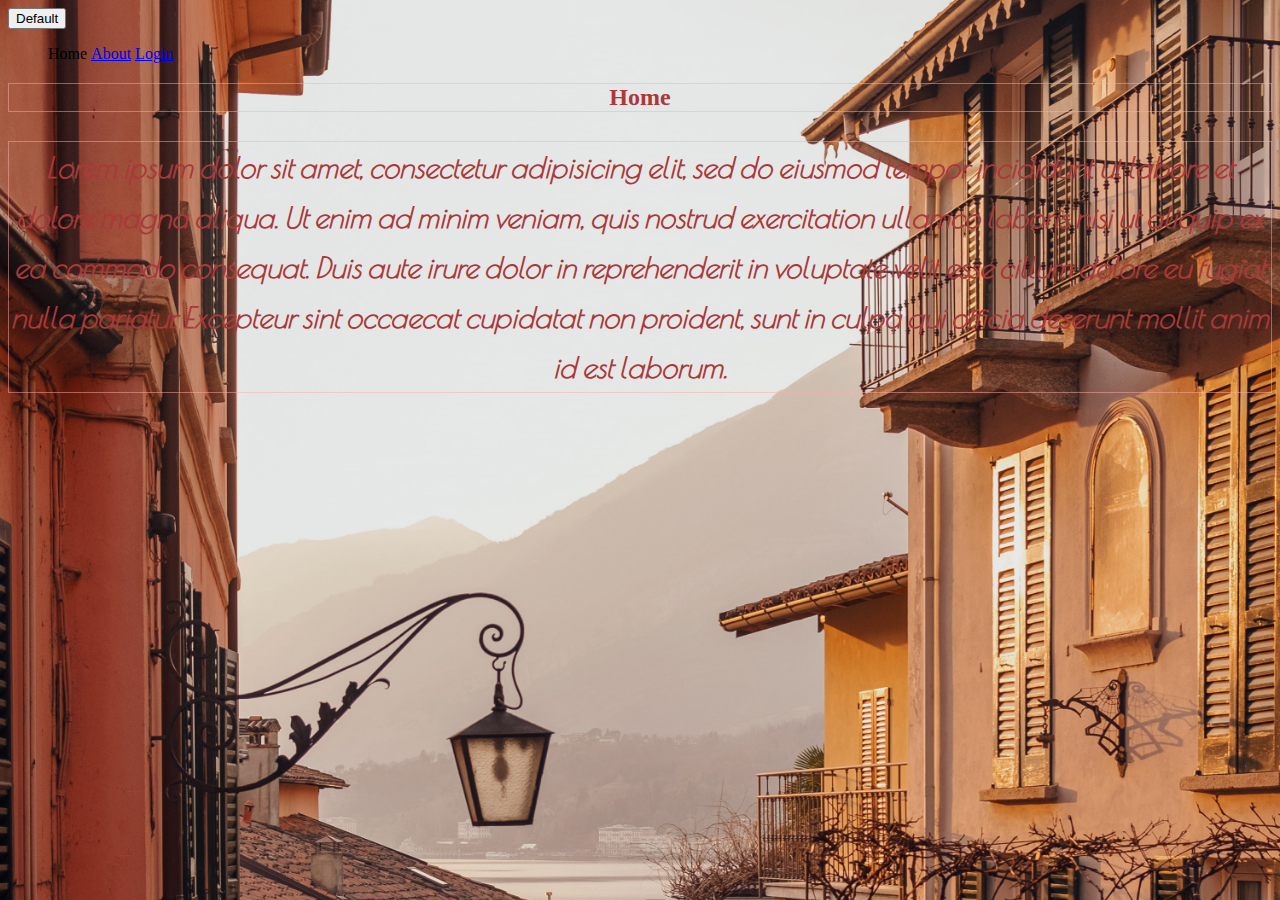
<file: section35/index.html>
<!DOCTYPE html>
<html>
<head>
  <title>My first website!</title>
  <link rel="stylesheet" type="text/css" href="style.css">
  <link href="https://fonts.googleapis.com/css2?family=Poiret+One&display=swap" rel="stylesheet">
</head>
<body>
  <button class="btn btn-primary">Default</button>
  <header>
    <nav>
      <ul>
        <li>Home</li>
        <li><a href="about.html">About</a></li>
        <li><a href="login.html">Login</a></li>
      </ul>
    </nav>
  </header>
  <section>
    <h2>Home</h2>
    <p>Lorem ipsum dolor sit amet, consectetur adipisicing elit, sed do eiusmod
    tempor incididunt ut labore et dolore magna aliqua. Ut enim ad minim veniam,
    quis nostrud exercitation ullamco laboris nisi ut aliquip ex ea commodo
    consequat. Duis aute irure dolor in reprehenderit in voluptate velit esse
    cillum dolore eu fugiat nulla pariatur. Excepteur sint occaecat cupidatat non
    proident, sunt in culpa qui officia deserunt mollit anim id est laborum.</p>
  </section>
</body>
</html>
</file>
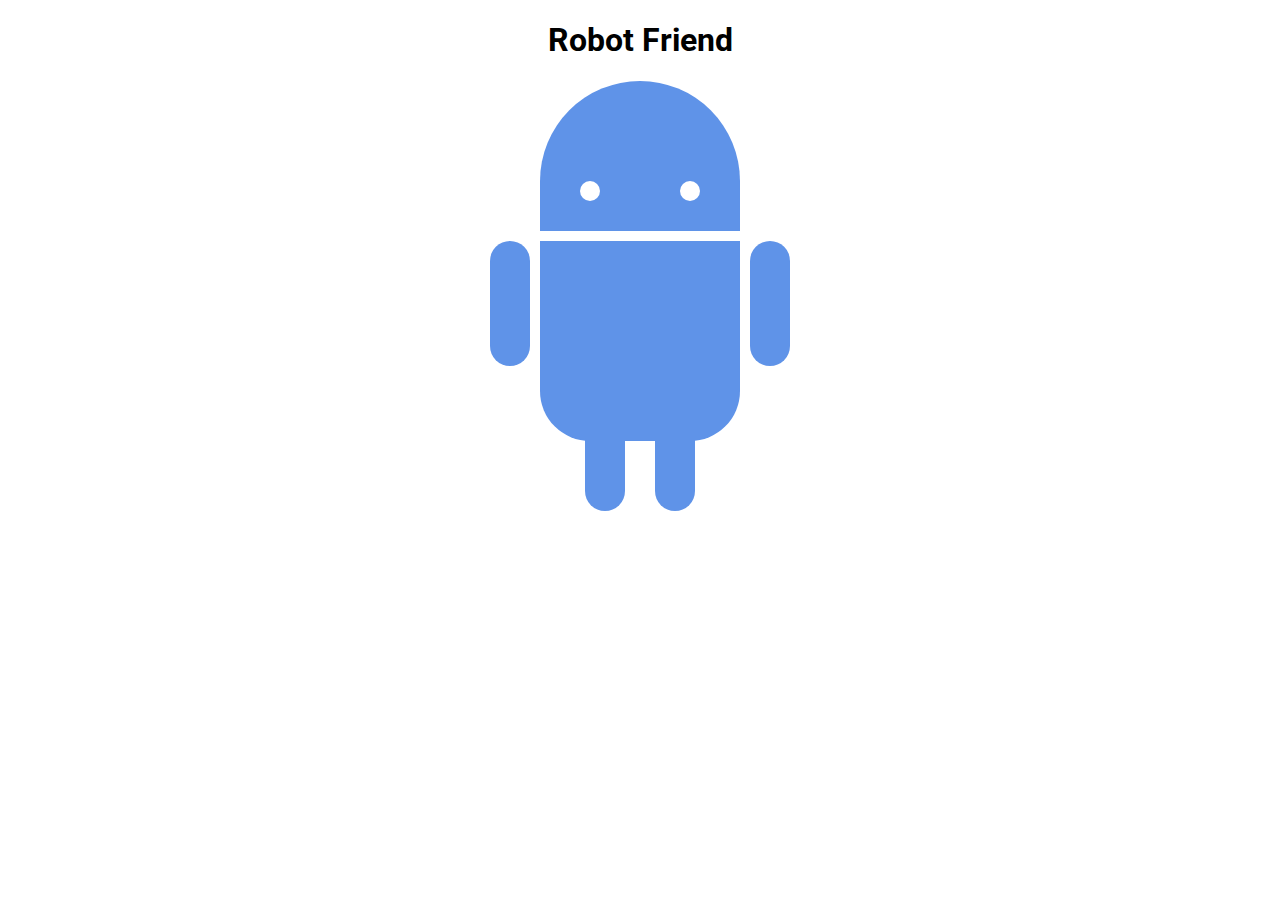
<file: section35/robot/index.html>
<!DOCTYPE html>
<html>
<head>
	<title>RoboPage</title>
	<link rel="stylesheet" type="text/css" href="style.css">
	<link href="https://fonts.googleapis.com/css?family=Roboto" rel="stylesheet">
</head>
<body>
	<h1>Robot Friend</h1>
	<div class="robots">
		<div class="android"> 
			<div class="head"> 
				<div class="eyes"> 
					<div class="left_eye"></div> 
					<div class="right_eye"></div>
				</div> 
			</div> 
			<div class="upper_body"> 
				<div class="left_arm"></div> 
				<div class="torso"></div> 
				<div class="right_arm"></div> 
			</div> 
			<div class="lower_body"> 
				<div class="left_leg"></div> 
				<div class="right_leg"></div> 
			</div> 
		</div>
	</div>
</body>
</html>
</file>
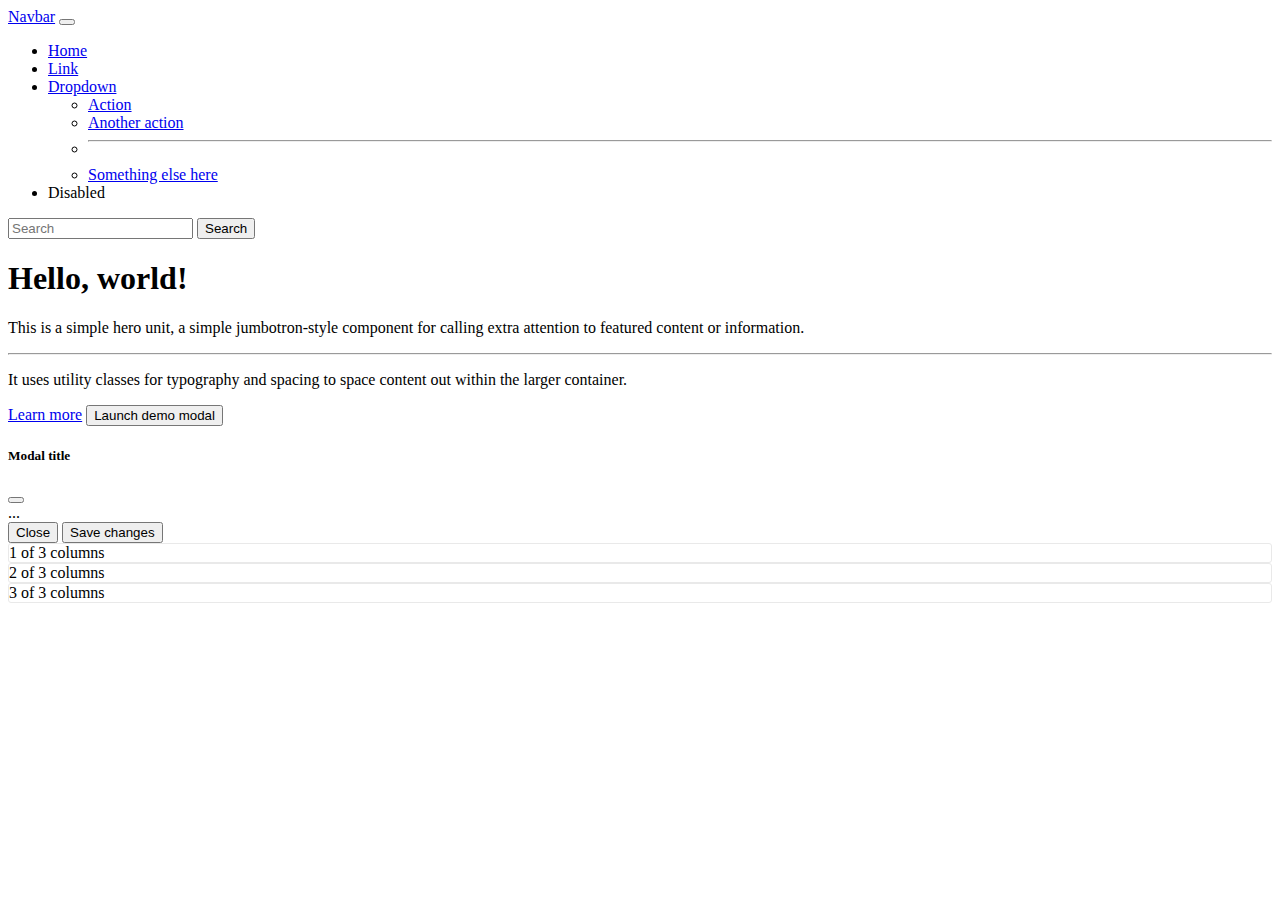
<file: section36/bootstrap/index.html>
<!DOCTYPE html>
<html lang="en">

<head>
  <meta charset="UTF-8">
  <meta http-equiv="X-UA-Compatible" content="IE=edge">
  <meta name="viewport" content="width=device-width, initial-scale=1.0">
  <title>Bootstrap</title>
  <link href="https://cdn.jsdelivr.net/npm/bootstrap@5.2.0/dist/css/bootstrap.min.css" rel="stylesheet"
    integrity="sha384-gH2yIJqKdNHPEq0n4Mqa/HGKIhSkIHeL5AyhkYV8i59U5AR6csBvApHHNl/vI1Bx" crossorigin="anonymous">
  <link rel="stylesheet" type="text/css" href="style.css">
</head>

<body>
  <!-- Nav Bar -->
  <nav class="navbar navbar-expand-lg bg-light">
    <div class="container-fluid">
      <a class="navbar-brand" href="#">Navbar</a>
      <button class="navbar-toggler" type="button" data-bs-toggle="collapse" data-bs-target="#navbarSupportedContent"
        aria-controls="navbarSupportedContent" aria-expanded="false" aria-label="Toggle navigation">
        <span class="navbar-toggler-icon"></span>
      </button>
      <div class="collapse navbar-collapse" id="navbarSupportedContent">
        <ul class="navbar-nav me-auto mb-2 mb-lg-0">
          <li class="nav-item">
            <a class="nav-link active" aria-current="page" href="#">Home</a>
          </li>
          <li class="nav-item">
            <a class="nav-link" href="#">Link</a>
          </li>
          <li class="nav-item dropdown">
            <a class="nav-link dropdown-toggle" href="#" role="button" data-bs-toggle="dropdown" aria-expanded="false">
              Dropdown
            </a>
            <ul class="dropdown-menu">
              <li><a class="dropdown-item" href="#">Action</a></li>
              <li><a class="dropdown-item" href="#">Another action</a></li>
              <li>
                <hr class="dropdown-divider">
              </li>
              <li><a class="dropdown-item" href="#">Something else here</a></li>
            </ul>
          </li>
          <li class="nav-item">
            <a class="nav-link disabled">Disabled</a>
          </li>
        </ul>
        <form class="d-flex" role="search">
          <input class="form-control me-2" type="search" placeholder="Search" aria-label="Search">
          <button class="btn btn-outline-success" type="submit">Search</button>
        </form>
      </div>
    </div>
  </nav>

  <!-- Hero Unit -->
  <div class="shadow-lg m-4 p-5 bg-light rounded">
    <h1 class="display-4">Hello, world!</h1>
    <p class="lead">This is a simple hero unit, a simple jumbotron-style component for calling extra attention to
      featured content or information.</p>
    <hr class="my-4">
    <p>It uses utility classes for typography and spacing to space content out within the larger container.</p>
    <a class="btn btn-primary btn-lg" href="#" role="button">Learn more</a>
    <!-- Button trigger modal -->
    <button type="button" class="btn btn-light btn-lg" data-bs-toggle="modal" data-bs-target="#exampleModal">
      Launch demo modal
    </button>
  </div>

  <!-- Modal -->
  <div class="modal fade" id="exampleModal" tabindex="-1" aria-labelledby="exampleModalLabel" aria-hidden="true">
    <div class="modal-dialog">
      <div class="modal-content">
        <div class="modal-header">
          <h5 class="modal-title" id="exampleModalLabel">Modal title</h5>
          <button type="button" class="btn-close" data-bs-dismiss="modal" aria-label="Close"></button>
        </div>
        <div class="modal-body">
          ...
        </div>
        <div class="modal-footer">
          <button type="button" class="btn btn-secondary" data-bs-dismiss="modal">Close</button>
          <button type="button" class="btn btn-primary">Save changes</button>
        </div>
      </div>
    </div>
  </div>

  <!-- Grid -->
  <div class="container">
    <div class="row m-4">
      <div class="col col-sm-6 col-md-12 col-lg-12">
        1 of 3 columns
      </div>
      <div class="col col-sm-3 col-md-6 col-lg-12">
        2 of 3 columns
      </div>
      <div class="col col-sm-3 col-md-6 col-lg-12">
        3 of 3 columns
      </div>
    </div>
  </div>

  <script src="https://cdn.jsdelivr.net/npm/bootstrap@5.2.0/dist/js/bootstrap.bundle.min.js"
    integrity="sha384-A3rJD856KowSb7dwlZdYEkO39Gagi7vIsF0jrRAoQmDKKtQBHUuLZ9AsSv4jD4Xa"
    crossorigin="anonymous"></script>
</body>

</html>
</file>
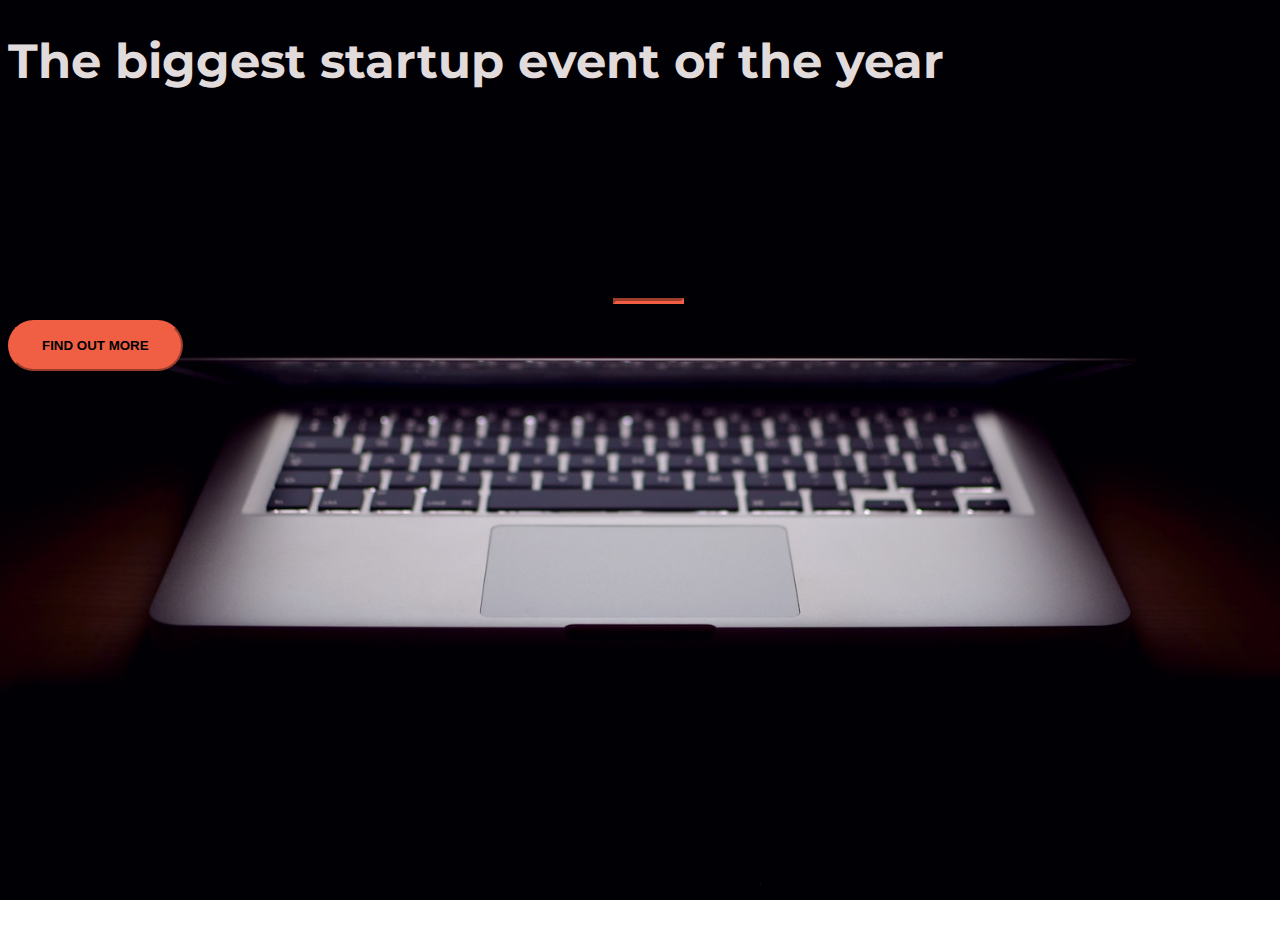
<file: section36/startup/index.html>
<!DOCTYPE html>
<html>

<head>
  <meta charset="UTF-8">
  <meta http-equiv="X-UA-Compatible" content="IE=edge">
  <meta name="viewport" content="width=device-width, initial-scale=1, shrink-to-fit=no">
  <title>Startup</title>

  <!-- Google Fonts -->
  <link href="https://fonts.googleapis.com/css2?family=Montserrat&display=swap" rel="stylesheet">

  <!-- Bootstrap CSS from a CDN. This way you don't have to include the bootstrap file yourself -->
  <link href="https://cdn.jsdelivr.net/npm/bootstrap@5.2.0/dist/css/bootstrap.min.css" rel="stylesheet"
    integrity="sha384-gH2yIJqKdNHPEq0n4Mqa/HGKIhSkIHeL5AyhkYV8i59U5AR6csBvApHHNl/vI1Bx" crossorigin="anonymous">

  <!-- Your own stylesheet -->
  <link rel="stylesheet" type="text/css" href="style.css">
</head>

<body>
  <div class="container d-flex align-items-center h-100">
    <div class="row">
      <header class="text-center col-12">
        <h1 class="text-uppercase">The biggest startup event of the year</h1>
      </header>
      <div class="buffer col-12"></div>
      <section class="text-center col-12">
        <hr>
        <a href="https://mailchi.mp/4585a419d8da/ztmstudents">
          <button class="btn btn-primary btn-xl">Find out more</button>
        </a>
      </section>
    </div>
  </div>

  <script src="https://cdn.jsdelivr.net/npm/bootstrap@5.2.0/dist/js/bootstrap.bundle.min.js"
    integrity="sha384-A3rJD856KowSb7dwlZdYEkO39Gagi7vIsF0jrRAoQmDKKtQBHUuLZ9AsSv4jD4Xa"
    crossorigin="anonymous"></script>
</body>

</html>
</file>
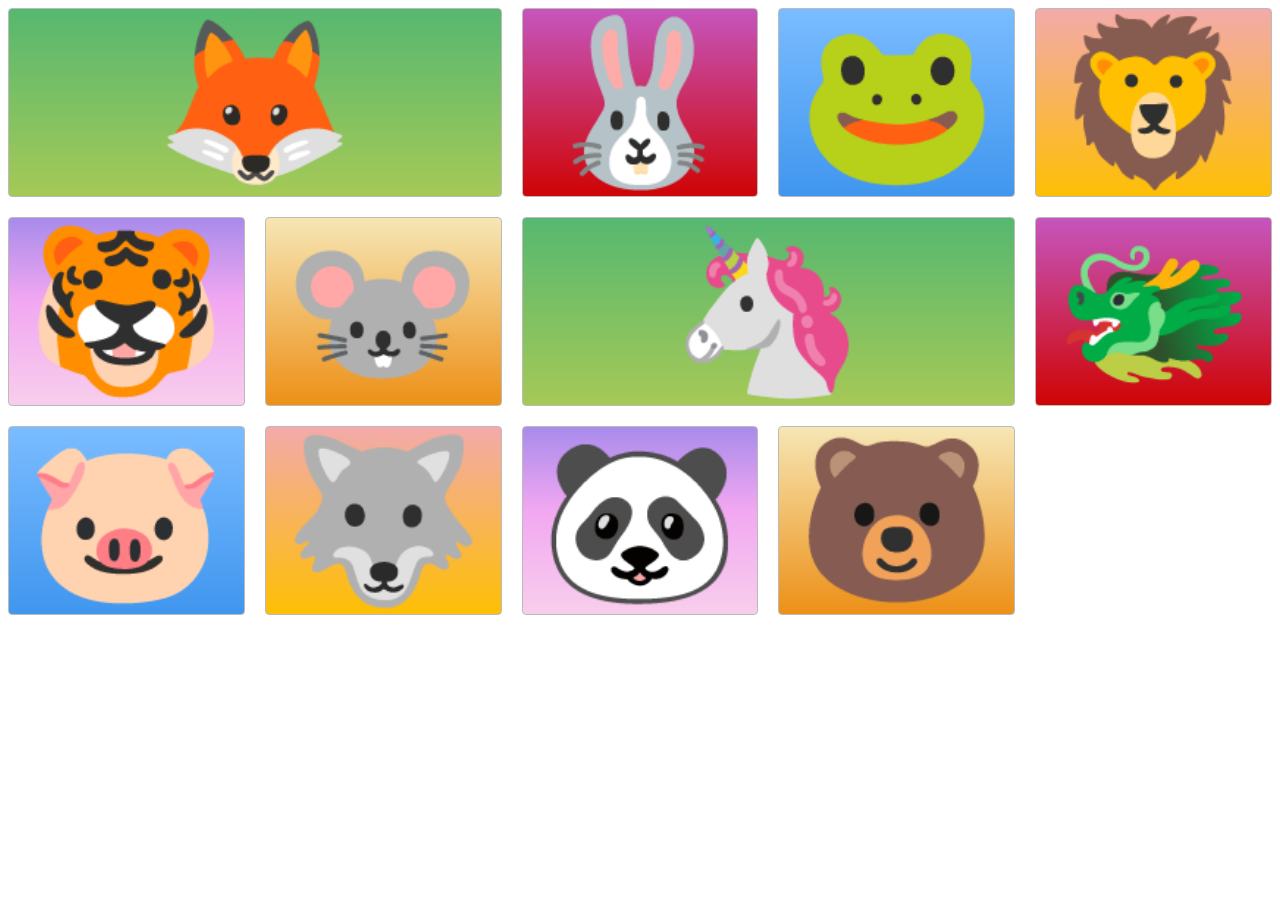
<file: section37/css-grid/index.html>
<!DOCTYPE html>
<html>

<head>
  <!-- the below meta tag is default in most modern browsers. however if you have an
  older browser, the emojis may not show up properly. In which case you need this meta
  tag. Read more here: https://teamtreehouse.com/community/meta-charsetutf8-what-does-this-mean-or-what-does-it-do-i-deleted-it-from-the-code-and-nothing-changed -->
  <meta charset="UTF-8">
  <meta http-equiv="X-UA-Compatible" content="IE=edge">
  <meta name="viewport" content="width=device-width, initial-scale=1.0">
  <title>Grid Master</title>
  <link rel="stylesheet" type="text/css" href="./style.css">
</head>

<body>
  <div class="container">
    <div class="zone green">🦊</div>
    <div class="zone red">🐰</div>
    <div class="zone blue">🐸</div>
    <div class="zone yellow">🦁</div>
    <div class="zone purple">🐯</div>
    <div class="zone brown">🐭</div>
    <div class="zone green">🦄</div>
    <div class="zone red">🐲</div>
    <div class="zone blue">🐷</div>
    <div class="zone yellow">🐺</div>
    <div class="zone purple">🐼</div>
    <div class="zone brown">🐻</div>
  </div>
</body>

</html>
</file>
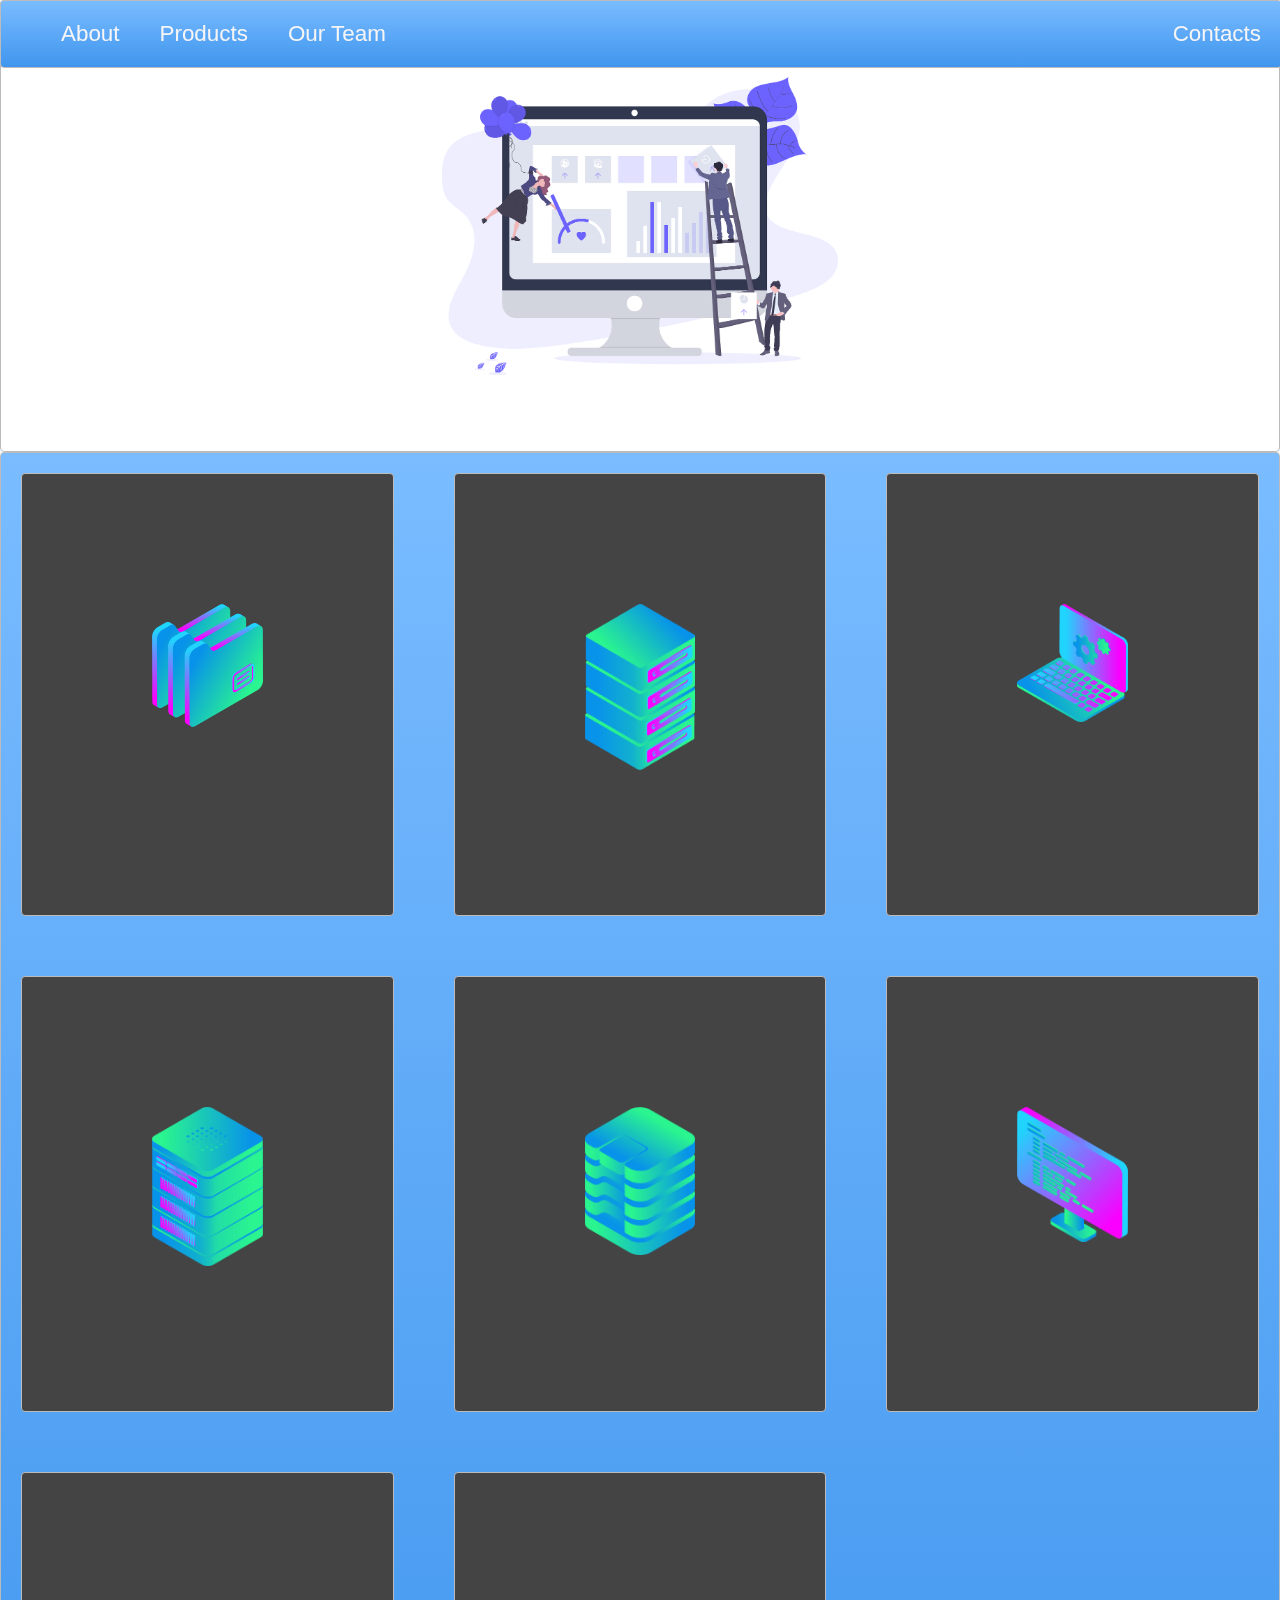
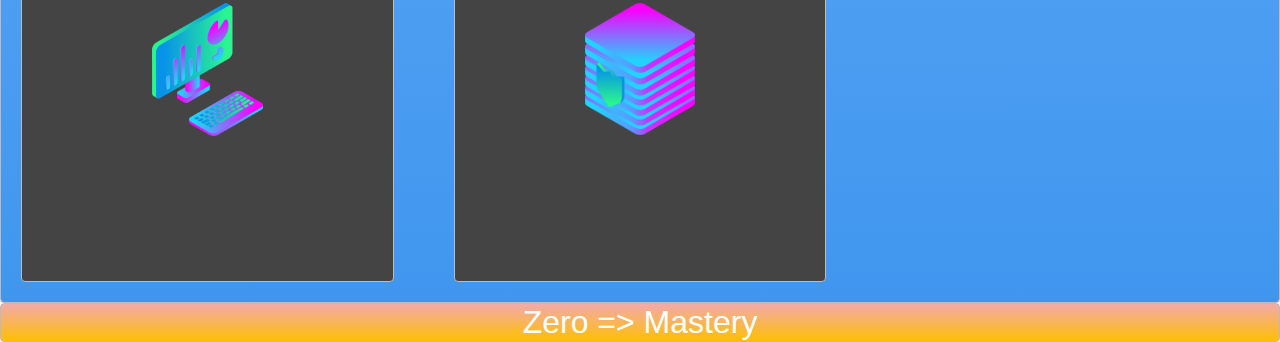
<file: section37/css-layout/index.html>
<!DOCTYPE html>
<html>
<head>
  <title>Layout Master</title>
  <link rel="stylesheet" type="text/css" href="./style.css">
</head>
<body>
  <nav class="zone blue sticky">
    <ul class="main-nav">
      <li><a href="">About</a></li>
      <li><a href="">Products</a></li>
      <li><a href="">Our Team</a></li>
      <li class="push"><a href="">Contacts</a></li>
    </ul>
  </nav>
  <div class="container zone"><img class="cover" src="./img/undraw.png" alt=""></div>
  <div class="zone blue grid-wrapper">
    <div class="box zone"><img src="./img/files_2.png"></div>
    <div class="box zone"><img src="./img/server_2_2.png"></div>
    <div class="box zone"><img src="./img/monitor_settings_2.png"></div>
    <div class="box zone"><img src="./img/server_3.png"></div>
    <div class="box zone"><img src="./img/data_storage_2_2.png"></div>
    <div class="box zone"><img src="./img/monitor_coding_2.png"></div>
    <div class="box zone"><img src="./img/desktop_analytics_2.png"></div>
    <div class="box zone"><img src="./img/server_safe_2.png"></div>
  </div>
  <footer class="zone yellow">Zero => Mastery</footer>
</body>
</html>
</file>
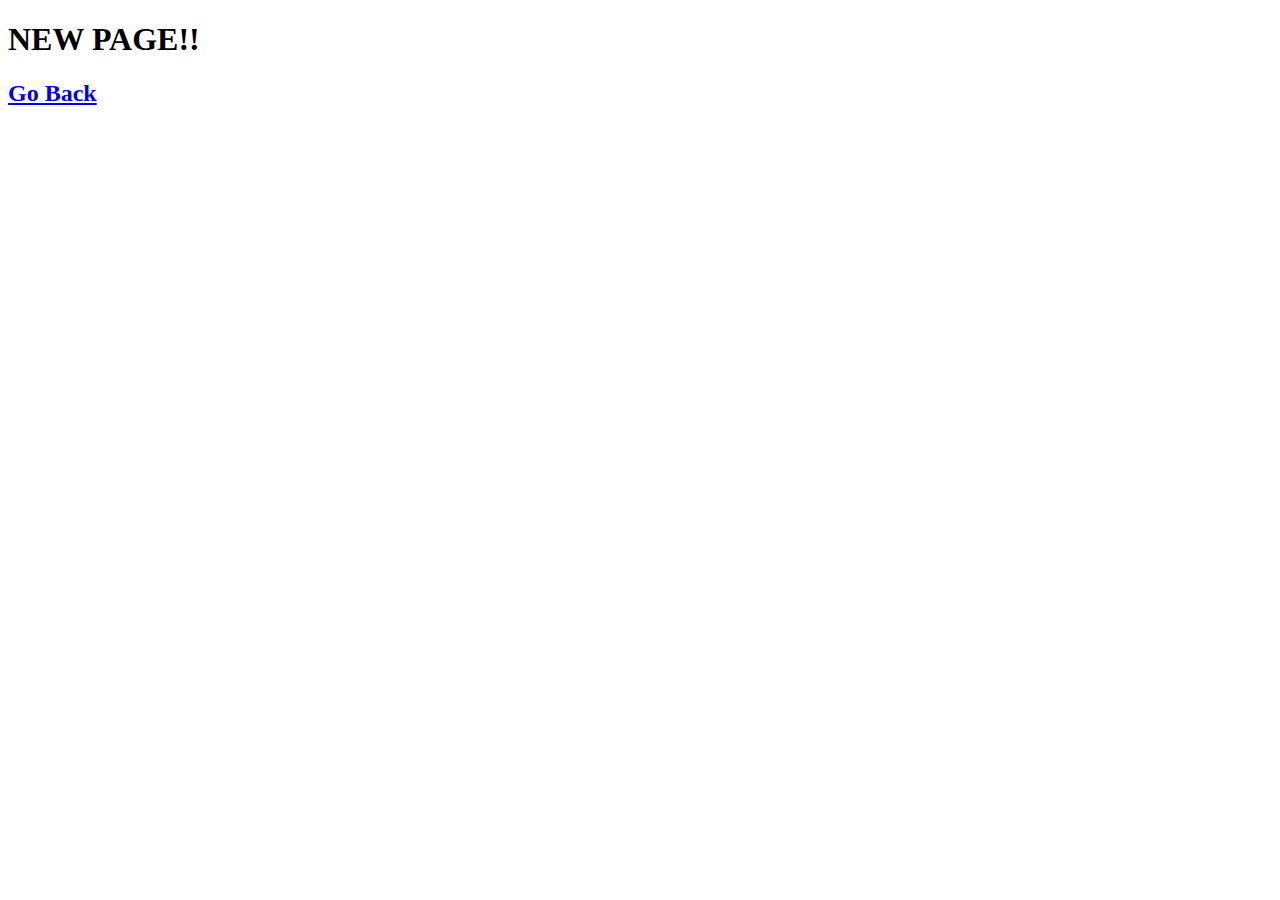
<file: pages/newpage.html>
<!DOCTYPE html>
<html lang="en">
<head>
  <meta charset="UTF-8">
  <meta http-equiv="X-UA-Compatible" content="IE=edge">
  <meta name="viewport" content="width=device-width, initial-scale=1.0">
  <title>New Page</title>
</head>
<body>
  <h1>NEW PAGE!!</h1>
  <a href="index.html">
    <h2>Go Back</h2>
  </a>
</body>
</html>
</file>
<file: section35/style.css>
body {
  background-image: url(img/background-img.jpg);
  background-size: cover;
}

h2, p {
  color: #AA3939;
  text-align: center;
  border: 1px solid rgba(255, 170, 170, 0.5);
  cursor: pointer;
}

p {
  line-height: 50px;
  font-style: italic;
  font-weight: bold;
  font-size: 180%;
  font-family: 'Poiret One', cursive;
}

img {
  float: right;
}

footer {
  clear: both;
  text-align: center;
}

li {
  list-style: none;
  display: inline-block;
}
</file>
<file: section35/robot/style.css>
h1 {
	text-align: center;
	font-family: 'Roboto', sans-serif;
}

.robots {
  display: flex;
  justify-content: center;
}

.head, 
.left_arm, 
.torso, 
.right_arm, 
.left_leg, 
.right_leg {
	 background-color: #5f93e8;
}

.head { 
	width: 200px; 
	margin: 0 auto; 
	height: 150px; 
	border-radius: 200px 200px 0 0; 
	margin-bottom: 10px;
} 

.eyes {
	display: flex;
}

.head:hover {
	width: 300px;
    transition: 1s ease-in-out;
}

.upper_body { 
	width: 300px; 
	height: 150px;
	display: flex; 
} 

.left_arm, .right_arm { 
	width: 40px; 
	height: 125px;
	border-radius: 100px; 
} 

.left_arm { 
	margin-right: 10px; 
} 

.right_arm { 
	margin-left: 10px; 
} 

.torso { 
	width: 200px; 
	height: 200px;
	border-radius: 0 0 50px 50px; 
} 

.lower_body { 
	width: 200px; 
	height: 200px;
	/* This is another useful property. Hmm what do you think it does?*/
	margin: 0 auto;
  display: flex;

} 

.left_leg, .right_leg { 
	width: 40px; 
	height: 120px;
	border-radius: 0 0 100px 100px; 
} 

.left_leg { 
	margin-left: 45px; 
} 

.left_leg:hover {
	-webkit-transform: rotate(20deg);
    -moz-transform: rotate(20deg);
    -o-transform: rotate(20deg);
    -ms-transform: rotate(20deg);
    transform: rotate(20deg);
}

.right_leg { 
	margin-left: 30px; 
}

.left_eye, .right_eye { 
	width: 20px; 
	height: 20px; 
	border-radius: 15px; 
	background-color: white; 
} 

.left_eye { 
	/* These properties are new and you haven't encountered
	in this course. Check out CSS Tricks to see what it does! */
	position: relative; 
	top: 100px; 
	left: 40px; 
} 

.right_eye { 
	position: relative; 
	top: 100px; 
	left: 120px; 
}
</file>
<file: section36/bootstrap/style.css>
.col {
  background-color: white;
  border: 1px solid rgb(233, 233, 233);
  border-radius: 3px;
}
</file>
<file: section36/startup/style.css>
body,
html {
  width: 100%;
  height: 100%;
  font-family: 'Montserrat', sans-serif;
  background: url(img/header.jpg) no-repeat center center fixed; 
  -webkit-background-size: cover;
  -moz-background-size: cover;
  -o-background-size: cover;
  background-size: cover;
}

h1 {
  font-size: 3rem;
  color: #e2dbdb;
}

.buffer {
  height: 10rem;
}

hr {
  border-color: #f05f44;
  border-width: 3px;
  max-width: 65px;
  opacity: 1.0;
  margin: 16px auto
}

.btn {
  font-weight: 700;
  border-radius: 300px;
  text-transform: uppercase;
}

.btn-primary {
  background-color: #f05f44;
  border-color: #f05f44;
  transition: ease-in-out 300ms;
}

.btn-primary:hover {
  background-color: #ee4b08;
  border-color: #ee4b08;
  transform: scale(1.05);
  transition: ease-in-out 300ms;
}

.btn-xl {
  padding: 1rem 2rem;
}
</file>
<file: section37/css-grid/style.css>
.container {
  display: grid;
  gap: 20px;
  grid-template-columns: repeat(auto-fill, minmax(200px, 1fr));
  grid-template-rows: 1fr;
  /* justify-items: end; */
}

.green {
  grid-column: span 2;
  /* grid-row: 1/3; */
  align-self: start;
}

.zone {
    cursor:pointer;
    /* display:block; */
    text-align: center;
    font-size:10em;
    border-radius:4px;
    border:1px solid #bbb;
    transition: all 0.3s linear;
}

.zone:hover {
    -webkit-box-shadow:rgba(0,0,0,0.8) 0px 5px 15px, inset rgba(0,0,0,0.15) 0px -10px 20px;
    -moz-box-shadow:rgba(0,0,0,0.8) 0px 5px 15px, inset rgba(0,0,0,0.15) 0px -10px 20px;
    -o-box-shadow:rgba(0,0,0,0.8) 0px 5px 15px, inset rgba(0,0,0,0.15) 0px -10px 20px;
    box-shadow:rgba(0,0,0,0.8) 0px 5px 15px, inset rgba(0,0,0,0.15) 0px -10px 20px;
}


/*https://paulund.co.uk/how-to-create-shiny-css-buttons*/
/***********************************************************************
 *  Green Background
 **********************************************************************/
.green{
    background: #56B870; /* Old browsers */
    background: -moz-linear-gradient(top, #56B870 0%, #a5c956 100%); /* FF3.6+ */
    background: -webkit-gradient(linear, left top, left bottom, color-stop(0%,#56B870), color-stop(100%,#a5c956)); /* Chrome,Safari4+ */
    background: -webkit-linear-gradient(top, #56B870 0%,#a5c956 100%); /* Chrome10+,Safari5.1+ */
    background: -o-linear-gradient(top, #56B870 0%,#a5c956 100%); /* Opera 11.10+ */
    background: -ms-linear-gradient(top, #56B870 0%,#a5c956 100%); /* IE10+ */
    background: linear-gradient(top, #56B870 0%,#a5c956 100%); /* W3C */
}

/***********************************************************************
 *  Red Background
 **********************************************************************/
.red{
    background: #C655BE; /* Old browsers */
    background: -moz-linear-gradient(top, #C655BE 0%, #cf0404 100%); /* FF3.6+ */
    background: -webkit-gradient(linear, left top, left bottom, color-stop(0%,#C655BE), color-stop(100%,#cf0404)); /* Chrome,Safari4+ */
    background: -webkit-linear-gradient(top, #C655BE 0%,#cf0404 100%); /* Chrome10+,Safari5.1+ */
    background: -o-linear-gradient(top, #C655BE 0%,#cf0404 100%); /* Opera 11.10+ */
    background: -ms-linear-gradient(top, #C655BE 0%,#cf0404 100%); /* IE10+ */
    background: linear-gradient(top, #C655BE 0%,#cf0404 100%); /* W3C */
}

/***********************************************************************
 *  Yellow Background
 **********************************************************************/
.yellow{
    background: #F3AAAA; /* Old browsers */
    background: -moz-linear-gradient(top, #F3AAAA 0%, #febf04 100%); /* FF3.6+ */
    background: -webkit-gradient(linear, left top, left bottom, color-stop(0%,#F3AAAA), color-stop(100%,#febf04)); /* Chrome,Safari4+ */
    background: -webkit-linear-gradient(top, #F3AAAA 0%,#febf04 100%); /* Chrome10+,Safari5.1+ */
    background: -o-linear-gradient(top, #F3AAAA 0%,#febf04 100%); /* Opera 11.10+ */
    background: -ms-linear-gradient(top, #F3AAAA 0%,#febf04 100%); /* IE10+ */
    background: linear-gradient(top, #F3AAAA 0%,#febf04 100%); /* W3C */
}

/***********************************************************************
 *  Blue Background
 **********************************************************************/
.blue{
    background: #7abcff; /* Old browsers */
    background: -moz-linear-gradient(top, #7abcff 0%, #60abf8 44%, #4096ee 100%); /* FF3.6+ */
    background: -webkit-gradient(linear, left top, left bottom, color-stop(0%,#7abcff), color-stop(44%,#60abf8), color-stop(100%,#4096ee)); /* Chrome,Safari4+ */
    background: -webkit-linear-gradient(top, #7abcff 0%,#60abf8 44%,#4096ee 100%); /* Chrome10+,Safari5.1+ */
    background: -o-linear-gradient(top, #7abcff 0%,#60abf8 44%,#4096ee 100%); /* Opera 11.10+ */
    background: -ms-linear-gradient(top, #7abcff 0%,#60abf8 44%,#4096ee 100%); /* IE10+ */
    background: linear-gradient(top, #7abcff 0%,#60abf8 44%,#4096ee 100%); /* W3C */
}

/***********************************************************************
 *  Purple Background
 **********************************************************************/
.purple {
    background: #A88BEB; /* Old browsers */
    background: -moz-linear-gradient(top, #A88BEB 0%, #F1A7F1 44%, #F8CEEC 100%); /* FF3.6+ */
    background: -webkit-gradient(linear, left top, left bottom, color-stop(0%,#A88BEB), color-stop(44%,#F1A7F1), color-stop(100%,#F8CEEC)); /* Chrome,Safari4+ */
    background: -webkit-linear-gradient(top, #A88BEB 0%,#F1A7F1 44%,#F8CEEC 100%); /* Chrome10+,Safari5.1+ */
    background: -o-linear-gradient(top, #A88BEB 0%,#F1A7F1 44%,#F8CEEC 100%); /* Opera 11.10+ */
    background: -ms-linear-gradient(top, #A88BEB 0%,#F1A7F1 44%,#F8CEEC 100%); /* IE10+ */
    background: linear-gradient(top, #A88BEB 0%,#F1A7F1 44%,#F8CEEC 100%); /* W3C */
}

/***********************************************************************
 *  Brown Background
 **********************************************************************/
.brown {
    background: #f6e6b4; /* Old browsers */
    background: -moz-linear-gradient(top, #f6e6b4 0%, #ed9017 100%); /* FF3.6+ */
    background: -webkit-gradient(linear, left top, left bottom, color-stop(0%,#f6e6b4), color-stop(100%,#ed9017)); /* Chrome,Safari4+ */
    background: -webkit-linear-gradient(top, #f6e6b4 0%,#ed9017 100%); /* Chrome10+,Safari5.1+ */
    background: -o-linear-gradient(top, #f6e6b4 0%,#ed9017 100%); /* Opera 11.10+ */
    background: -ms-linear-gradient(top, #f6e6b4 0%,#ed9017 100%); /* IE10+ */
    background: linear-gradient(top, #f6e6b4 0%,#ed9017 100%); /* W3C */
    filter: progid:DXImageTransform.Microsoft.gradient( startColorstr='#f6e6b4', endColorstr='#ed9017',GradientType=0 ); /* IE6-9 */
}
</file>
<file: section37/css-layout/style.css>
body {
  margin: auto 0;
  font-family: Arial, Helvetica, sans-serif;
}

.zone {
    /* padding:30px 50px;
    margin:40px 60px; */
    cursor:pointer;
    /* display:inline-block; */
    color:#FFF;
    font-size:2em;
    border-radius:4px;
    border:1px solid #bbb;
    transition: all 0.2s linear;
}

.zone:hover {
    -webkit-box-shadow:rgba(0,0,0,0.2) 0px 5px 15px, inset rgba(0,0,0,0.1) 0px -10px 20px;
    -moz-box-shadow:rgba(0,0,0,0.2) 0px 5px 15px, inset rgba(0,0,0,0.1) 0px -10px 20px;
    -o-box-shadow:rgba(0,0,0,0.2) 0px 5px 15px, inset rgba(0,0,0,0.1) 0px -10px 20px;
    box-shadow:rgba(0,0,0,0.2) 0px 5px 15px, inset rgba(0,0,0,0.1) 0px -10px 20px;
}

.box:hover {
  -webkit-transform: rotate(-7deg);
  -moz-transform: rotate(-7deg);
  -o-transform: rotate(-7deg);
  transform: rotate(-7deg);
}

/* NAV */

.sticky {
  position: fixed;
  top: 0;
  width: 100%;
  z-index: 1;
}

.main-nav {
  display: flex;
  list-style: none;
  font-size: 0.7em;
  margin: 0;
}

@media only screen and (max-width: 600px) {
  .main-nav {
    font-size: 0.5em;
    padding: 0;
  }
}

.push {
  margin-left: auto;
}

li {
  padding: 20px;
}

a {
  color: #f5f5f6;
  text-decoration: none;
}

/* COVER */
.container {
  display: flex;
  align-items: center;
  justify-content: center;
  height: 50vh;
}

.cover {
  width: 30rem;;
}

/* GRID */
.grid-wrapper {
  display: grid;
  gap: 20px;
  grid-template-columns: repeat(auto-fill, minmax(350px, 1fr));
}

.box > img {
  width: 100%;
}

.box {
  background-color: #444;
  padding: 130px;
  margin: 20px;
}

footer {
  text-align: center;
}

/*https://paulund.co.uk/how-to-create-shiny-css-buttons*/
/***********************************************************************
 *  Green Background
 **********************************************************************/
.green{
    background: #56B870; /* Old browsers */
    background: -moz-linear-gradient(top, #56B870 0%, #a5c956 100%); /* FF3.6+ */
    background: -webkit-gradient(linear, left top, left bottom, color-stop(0%,#56B870), color-stop(100%,#a5c956)); /* Chrome,Safari4+ */
    background: -webkit-linear-gradient(top, #56B870 0%,#a5c956 100%); /* Chrome10+,Safari5.1+ */
    background: -o-linear-gradient(top, #56B870 0%,#a5c956 100%); /* Opera 11.10+ */
    background: -ms-linear-gradient(top, #56B870 0%,#a5c956 100%); /* IE10+ */
    background: linear-gradient(top, #56B870 0%,#a5c956 100%); /* W3C */
}

/***********************************************************************
 *  Red Background
 **********************************************************************/
.red{
    background: #C655BE; /* Old browsers */
    background: -moz-linear-gradient(top, #C655BE 0%, #cf0404 100%); /* FF3.6+ */
    background: -webkit-gradient(linear, left top, left bottom, color-stop(0%,#C655BE), color-stop(100%,#cf0404)); /* Chrome,Safari4+ */
    background: -webkit-linear-gradient(top, #C655BE 0%,#cf0404 100%); /* Chrome10+,Safari5.1+ */
    background: -o-linear-gradient(top, #C655BE 0%,#cf0404 100%); /* Opera 11.10+ */
    background: -ms-linear-gradient(top, #C655BE 0%,#cf0404 100%); /* IE10+ */
    background: linear-gradient(top, #C655BE 0%,#cf0404 100%); /* W3C */
}

/***********************************************************************
 *  Yellow Background
 **********************************************************************/
.yellow{
    background: #F3AAAA; /* Old browsers */
    background: -moz-linear-gradient(top, #F3AAAA 0%, #febf04 100%); /* FF3.6+ */
    background: -webkit-gradient(linear, left top, left bottom, color-stop(0%,#F3AAAA), color-stop(100%,#febf04)); /* Chrome,Safari4+ */
    background: -webkit-linear-gradient(top, #F3AAAA 0%,#febf04 100%); /* Chrome10+,Safari5.1+ */
    background: -o-linear-gradient(top, #F3AAAA 0%,#febf04 100%); /* Opera 11.10+ */
    background: -ms-linear-gradient(top, #F3AAAA 0%,#febf04 100%); /* IE10+ */
    background: linear-gradient(top, #F3AAAA 0%,#febf04 100%); /* W3C */
}

/***********************************************************************
 *  Blue Background
 **********************************************************************/
.blue{
    background: #7abcff; /* Old browsers */
    background: -moz-linear-gradient(top, #7abcff 0%, #60abf8 44%, #4096ee 100%); /* FF3.6+ */
    background: -webkit-gradient(linear, left top, left bottom, color-stop(0%,#7abcff), color-stop(44%,#60abf8), color-stop(100%,#4096ee)); /* Chrome,Safari4+ */
    background: -webkit-linear-gradient(top, #7abcff 0%,#60abf8 44%,#4096ee 100%); /* Chrome10+,Safari5.1+ */
    background: -o-linear-gradient(top, #7abcff 0%,#60abf8 44%,#4096ee 100%); /* Opera 11.10+ */
    background: -ms-linear-gradient(top, #7abcff 0%,#60abf8 44%,#4096ee 100%); /* IE10+ */
    background: linear-gradient(top, #7abcff 0%,#60abf8 44%,#4096ee 100%); /* W3C */
}
</file>
